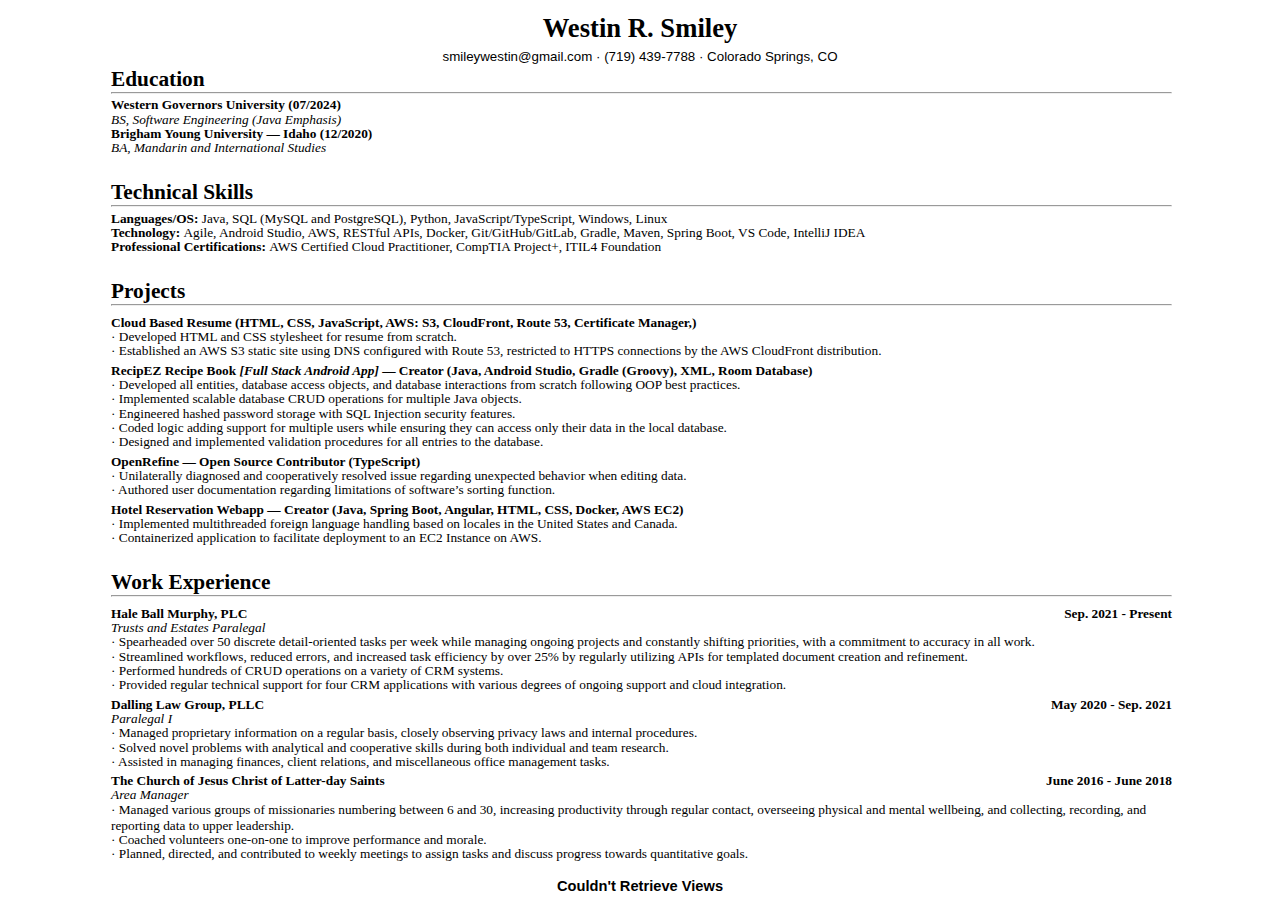
<file: index.html>
<!DOCTYPE html>
<html lang="en">
<head>
    <meta charset="UTF-8" />
    <title>Westin Smiley Resume</title>
    <link rel=stylesheet href="styles.css"></style>
</head>
<header>
    <div class="head">Westin R. Smiley</div>
    <div class="contactInfo">smileywestin@gmail.com · (719) 439-7788 · Colorado Springs, CO</div>
</header>
<body>
<div class="spacer">
    <div class="flex">
        <div class="sectionHead">Education
            <hr>
            <p><strong>Western Governors University (07/2024)</strong></p>
            <p><em>BS, Software Engineering (Java Emphasis)</em></p>
            <p><strong>Brigham Young University — Idaho (12/2020)</strong></p>
            <p><em>BA, Mandarin and International Studies</em></p>
        </div>
        <br>
    </div>
    <div class="flex">
        <div class="sectionHead">Technical Skills
            <hr>
            <p><strong>Languages/OS:&nbsp</strong>Java, SQL (MySQL and PostgreSQL), Python, JavaScript/TypeScript, Windows, Linux</p>
            <p><strong>Technology:&nbsp</strong>Agile, Android Studio, AWS, RESTful APIs, Docker, Git/GitHub/GitLab, Gradle, Maven, Spring Boot, VS Code, IntelliJ IDEA</p>
            <p><strong>Professional Certifications:&nbsp</strong>AWS Certified Cloud Practitioner, CompTIA Project+, ITIL4 Foundation</p>
        </div>  
        <br>
    </div>
    <div class="flex">
        <div class="sectionHead">Projects
            <hr>
            <p class="title"><strong>Cloud Based Resume (HTML, CSS, JavaScript, AWS: S3, CloudFront, Route 53, Certificate Manager,)</strong></p>
            <p>· Developed HTML and CSS stylesheet for resume from scratch.</p>
            <p>· Established an AWS S3 static site using DNS configured with Route 53, restricted to HTTPS connections by the AWS CloudFront distribution.</p>

            <p class="title"><strong>RecipEZ Recipe Book <span id="fullStack">[Full Stack Android App]</span> — Creator (Java, Android Studio, Gradle (Groovy), XML, Room Database)</strong></p>
            <p>· Developed all entities, database access objects, and database interactions from scratch following OOP best practices.</p>
            <p>· Implemented scalable database CRUD operations for multiple Java objects.</p>
            <p>· Engineered hashed password storage with SQL Injection security features.</p>
            <p>· Coded logic adding support for multiple users while ensuring they can access only their data in the local database.</p>    
            <p>· Designed and implemented validation procedures for all entries to the database.</p>
            
            <p class="title"><strong>OpenRefine — Open Source Contributor (TypeScript)</strong></p>
            <p>· Unilaterally diagnosed and cooperatively resolved issue regarding unexpected behavior when editing data.</p>
            <p>· Authored user documentation regarding limitations of software’s sorting function.</p>

            <p class="title"><strong>Hotel Reservation Webapp — Creator (Java, Spring Boot, Angular, HTML, CSS, Docker, AWS EC2)</strong></p>
            <p>· Implemented multithreaded foreign language handling based on locales in the United States and Canada.</p>
            <p>· Containerized application to facilitate deployment to an EC2 Instance on AWS.</p>
                
        </div>
    </div>
    <div class="flex">
        <br>
            <div class="sectionHead">Work Experience
            <hr>
            <p class="title"><strong><span>Hale Ball Murphy, PLC</span><span class="date">Sep. 2021 - Present</span></strong></p>
            <p><em>Trusts and Estates Paralegal</em></p>
            <p>· Spearheaded over 50 discrete detail-oriented tasks per week while managing ongoing projects and constantly shifting priorities, with a commitment to accuracy in all work.</p>
            <p>· Streamlined workflows, reduced errors, and increased task efficiency by over 25% by regularly utilizing APIs for templated 
            document creation and refinement.</p>
            <p>· Performed hundreds of CRUD operations on a variety of CRM systems.</p>
            <p>· Provided regular technical support for four CRM applications with various degrees of ongoing support and cloud integration.</p>

            <p class="title"><strong><span>Dalling Law Group, PLLC</span><span class="date">May 2020 - Sep. 2021</span></strong></p>
            <p><em>Paralegal I</em></p>
            <p>· Managed proprietary information on a regular basis, closely observing privacy laws and internal procedures.</p>
            <p>· Solved novel problems with analytical and cooperative skills during both individual and team research.</p>
            <p>· Assisted in managing finances, client relations, and miscellaneous office management tasks.</p>
            

            <p class="title"><strong><span>The Church of Jesus Christ of Latter-day Saints</span><span class="date">June 2016 - June 2018</span></strong></p>
            <p><em>Area Manager</em></p>
            <p>· Managed various groups of missionaries numbering between 6 and 30, increasing productivity through regular  
                contact, overseeing physical and mental wellbeing, and collecting, recording, and reporting data to upper leadership.</p>
            <p>· Coached volunteers one-on-one to improve performance and morale.</p>
            <p>· Planned, directed, and contributed to weekly meetings to assign tasks and discuss progress towards quantitative goals.</p>
        </div>
        <br>
        <div class="counter">Couldn't Retrieve Views</div>
    </div> 
    <script src="index.js"></script>
</div>
</body>
</html>
</file>
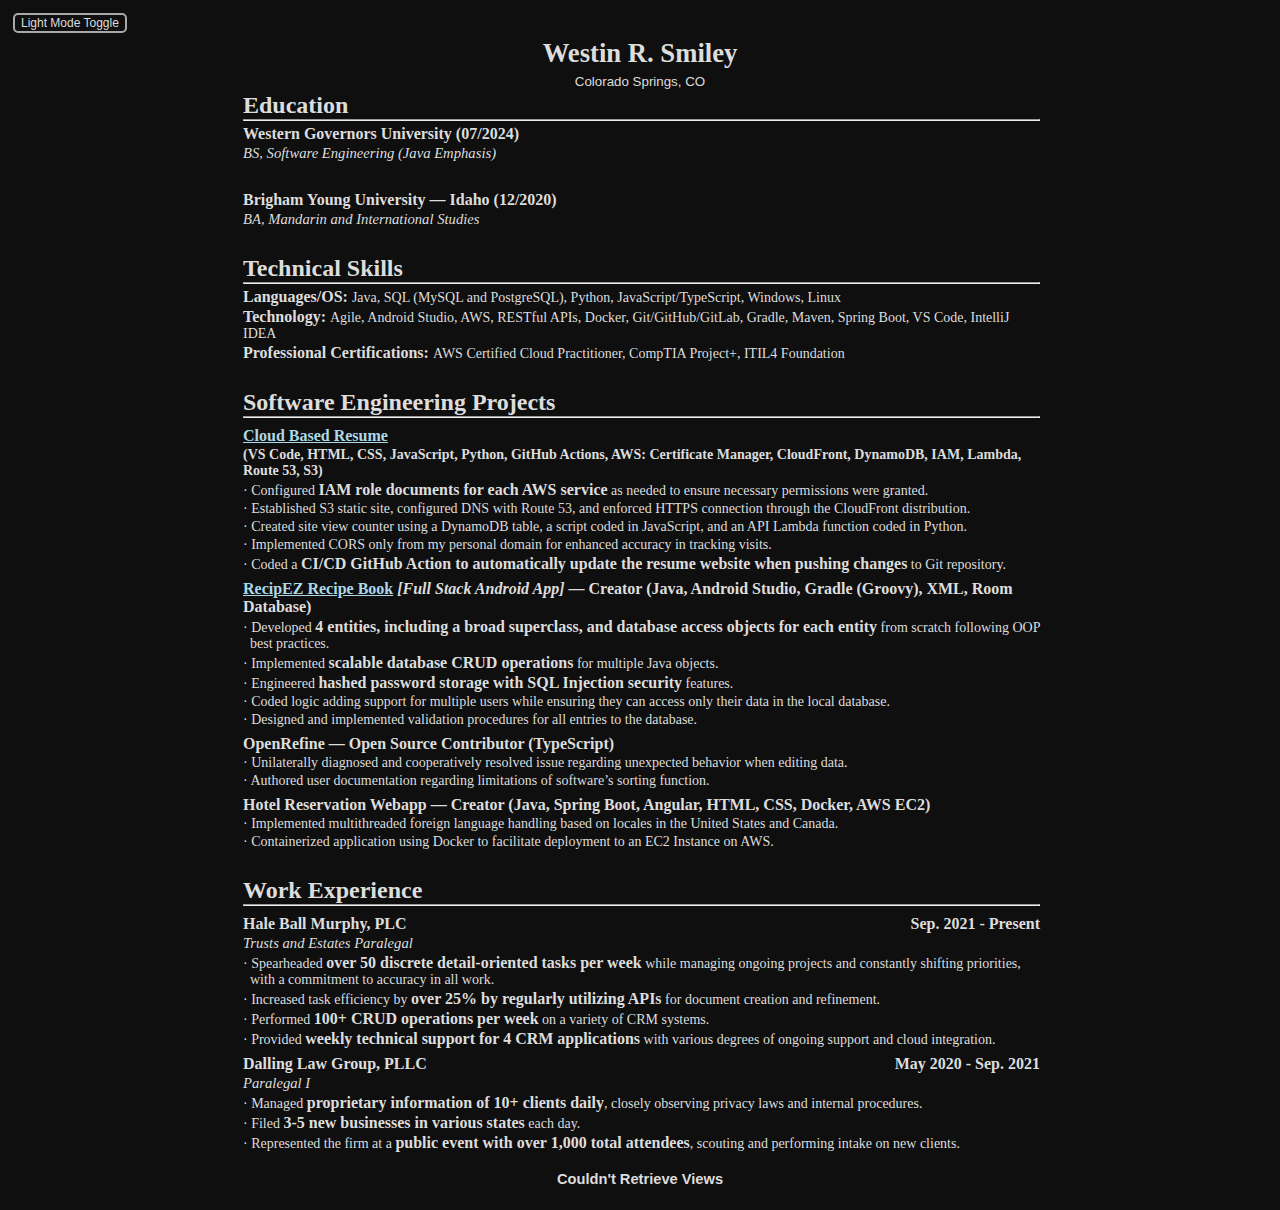
<file: cloud_resume/index.html>
<!DOCTYPE html>
<html lang="en">
<head>
    <meta charset="UTF-8" />
    <title>Westin Smiley Resume</title>
    <link rel=stylesheet href="styles.css"></style>
</head>
<header>
    <div class="hFlex">
        <div><button class="modeButton dark" onclick="myFunction()">Light Mode Toggle</button></div>
        <div class="head">Westin R. Smiley</div>
    </div>
    <div class="contactInfo">Colorado Springs, CO</div>
</header>
<body class="dark">
<div class="spacer">
    <div class="flex">
        <div class="sectionHead">Education
            <hr>
            <p><strong>Western Governors University (07/2024)</strong></p>
            <p><em>BS, Software Engineering (Java Emphasis)</em></p>
            <br>
            <p><strong>Brigham Young University — Idaho (12/2020)</strong></p>
            <p><em>BA, Mandarin and International Studies</em></p>
        </div>
        <br>
    </div>
    <div class="flex">
        <div class="sectionHead">Technical Skills
            <hr>
            <p><strong>Languages/OS:&nbsp</strong>Java, SQL (MySQL and PostgreSQL), Python, JavaScript/TypeScript, Windows, Linux</p>
            <p><strong>Technology:&nbsp</strong>Agile, Android Studio, AWS, RESTful APIs, Docker, Git/GitHub/GitLab, Gradle, Maven, Spring Boot, VS Code, IntelliJ IDEA</p>
            <p><strong>Professional Certifications:&nbsp</strong>AWS Certified Cloud Practitioner, CompTIA Project+, ITIL4 Foundation</p>
        </div>  
        <br>
    </div>
    <div class="flex">
        <div class="sectionHead">Software Engineering Projects
            <hr>
            <p class="title"><strong><a href="https://github.com/WR-Smiley/AWS-Resume">Cloud Based Resume</a></strong></p>
            <p><strong class="smalltext">(VS Code, HTML, CSS, JavaScript, Python, GitHub Actions, AWS: Certificate Manager, CloudFront, DynamoDB, IAM, Lambda, Route 53, S3)</strong></p>
            <p>· Configured <strong>IAM role documents for each AWS service</strong> as needed to ensure necessary permissions were granted.</p>
            <p>· Established S3 static site, configured DNS with Route 53, and enforced HTTPS connection through the CloudFront distribution.</p>
            <p>· Created site view counter using a DynamoDB table, a script coded in JavaScript, and an API Lambda function coded in Python.</p>
            <p>· Implemented CORS only from my personal domain for enhanced accuracy in tracking visits.</p>
            <p>· Coded a <strong>CI/CD GitHub Action to automatically update the resume website when pushing changes</strong> to Git repository.</p>

            <p class="title"><strong><a href="https://github.com/WR-Smiley/RecipEZ">RecipEZ Recipe Book</a> <span id="fullStack">[Full Stack Android App]</span> — Creator (Java, Android Studio, Gradle (Groovy), XML, Room Database)</strong></p>
            <p>· Developed <strong>4 entities, including a broad superclass, and database access objects for each entity</strong> from scratch following OOP &nbsp;&nbsp;best practices.</p>
            <p>· Implemented <strong>scalable database CRUD operations</strong> for multiple Java objects.</p>
            <p>· Engineered <strong>hashed password storage with SQL Injection security</strong> features.</p>
            <p>· Coded logic adding support for multiple users while ensuring they can access only their data in the local database.</p>    
            <p>· Designed and implemented validation procedures for all entries to the database.</p>
            
            <p class="title"><strong>OpenRefine — Open Source Contributor (TypeScript)</strong></p>
            <p>· Unilaterally diagnosed and cooperatively resolved issue regarding unexpected behavior when editing data.</p>
            <p>· Authored user documentation regarding limitations of software’s sorting function.</p>

            <p class="title"><strong>Hotel Reservation Webapp — Creator (Java, Spring Boot, Angular, HTML, CSS, Docker, AWS EC2)</strong></p>
            <p>· Implemented multithreaded foreign language handling based on locales in the United States and Canada.</p>
            <p>· Containerized application using Docker to facilitate deployment to an EC2 Instance on AWS.</p>
                
        </div>
    </div>
    <div class="flex">
        <br>
            <div class="sectionHead">Work Experience
            <hr>
            <p class="title"><strong><span>Hale Ball Murphy, PLC</span><span class="date">Sep. 2021 - Present</span></strong></p>
            <p><em>Trusts and Estates Paralegal</em></p>
            <p>· Spearheaded <strong>over 50 discrete detail-oriented tasks per week</strong> while managing ongoing projects and constantly shifting priorities, &nbsp;&nbsp;with a commitment to accuracy in all work.</p>
            <p>· Increased task efficiency by <strong>over 25% by regularly utilizing APIs</strong> for document creation and refinement.</p>
            <p>· Performed <strong>100+ CRUD operations per week</strong> on a variety of CRM systems.</p>
            <p>· Provided <strong>weekly technical support for 4 CRM applications</strong> with various degrees of ongoing support and cloud integration.</p>

            <p class="title"><strong><span>Dalling Law Group, PLLC</span><span class="date">May 2020 - Sep. 2021</span></strong></p>
            <p><em>Paralegal I</em></p>
            <p>· Managed <strong>proprietary information of 10+ clients daily</strong>, closely observing privacy laws and internal procedures. </p>
            <p>· Filed <strong>3-5 new businesses in various states</strong> each day.</p>
            <p>· Represented the firm at a <strong>public event with over 1,000 total attendees</strong>, scouting and performing intake on new clients.</p>
        </div>
        <br>
        <div class="counter">Couldn't Retrieve Views</div>
    </div> 
    <script src="index.js"></script>
    <script src="changemode.js"></script>
</div>
</body>
</html>
</file>
<file: styles.css>
body {
   max-width: 100%; 
}

.contactInfo {
    font: 10pt Arial;
    text-align: center;
}

.counter {
    font: bold 11pt Arial;
    text-align: center;
    margin-top: 10px;
}

.date {
    text-align: right;
    display: block;
    float:right;
}

em {
    font: italic 10pt Calibri;
}

.flex {
    display: flexbox;
    flex-direction: vertical;
    margin-left: 100px;
    margin-right: 100px;
    padding-bottom: 15px;
}

#fullStack {
    font: bold italic 10pt Calibri;
}

.head {
    text-align: center;
    font: bold 20pt Garamond, serif;
    padding-top: 5px;
    padding-bottom: 5px;
}

hr {
    margin-top: 0px;
    margin-bottom: -10px;
}

p {
    font: 10pt Calibri;
    margin-bottom: -15px;
}

.sectionHead {
    text-align: left;
    font: 16pt Garamond, serif;
    font-weight: bold;
    padding-left: 3px;
    padding-top: 3px;
    padding-bottom: 3px;
}

.space {
    padding-left: 6px;
}

.spacer {
    display: flex;
    flex-direction: column;
}

strong {
    font: bold 10pt Calibri;

}

.title {
    padding-top: 5px; 
}
</file>
<file: cloud_resume/styles.css>
body {
   max-width: 100%; 
}

.contactInfo {
    font: 10pt Arial;
    text-align: center;
}

.counter {
    font: bold 11pt Arial;
    text-align: center;
    margin-top: 10px;
}

.date {
    text-align: right;
    display: block;
    float:right;
}

.dark {
    background-color: #0f0f0f;
    color: #dddddd;
}

.dark a {
    color: lightblue;
}

em {
    font: italic 11pt Calibri;
}

.flex {
    display: flexbox;
    flex-direction: vertical;
    margin: auto;
    width: 800px;
    padding-bottom: 15px;
}

#fullStack {
    font: bold italic 12pt Calibri;
}

.head {
    text-align: center;
    font: bold 20pt Garamond, serif;
    padding-top: 5px;
    padding-bottom: 5px;
}

.hFlex {
    display: flexbox;
    margin: auto;
}

hr {
    margin-top: 0px;
    margin-bottom: -10px;
}

.light {
    background-color: white;
}

.light a {
    color: blue;
}

.modeButton {
    border-style: solid;
    border-color: darkgrey;
    font-size: 9pt;
    border-radius: 5px;
    margin-top: 5px;
    margin-left: 5px;
}

.modeButton:active {
    background-color: rgb(72, 70, 80);
}

p {
    font: 10.5pt Calibri;
    margin-bottom: -15px;
    padding-bottom: 3px;
}

.sectionHead {
    text-align: left;
    font: 18pt Garamond, serif;
    font-weight: bold;
    padding-left: 3px;
    padding-top: 3px;
    padding-bottom: 3px;
}

.smalltext {
    font-size: 10.5pt;
}

.space {
    padding-left: 6px;
}

.spacer {
    display: flex;
    flex-direction: column;
}

strong {
    font: bold 12pt Calibri;

}

.title {
    padding-top: 5px; 
}
</file>
